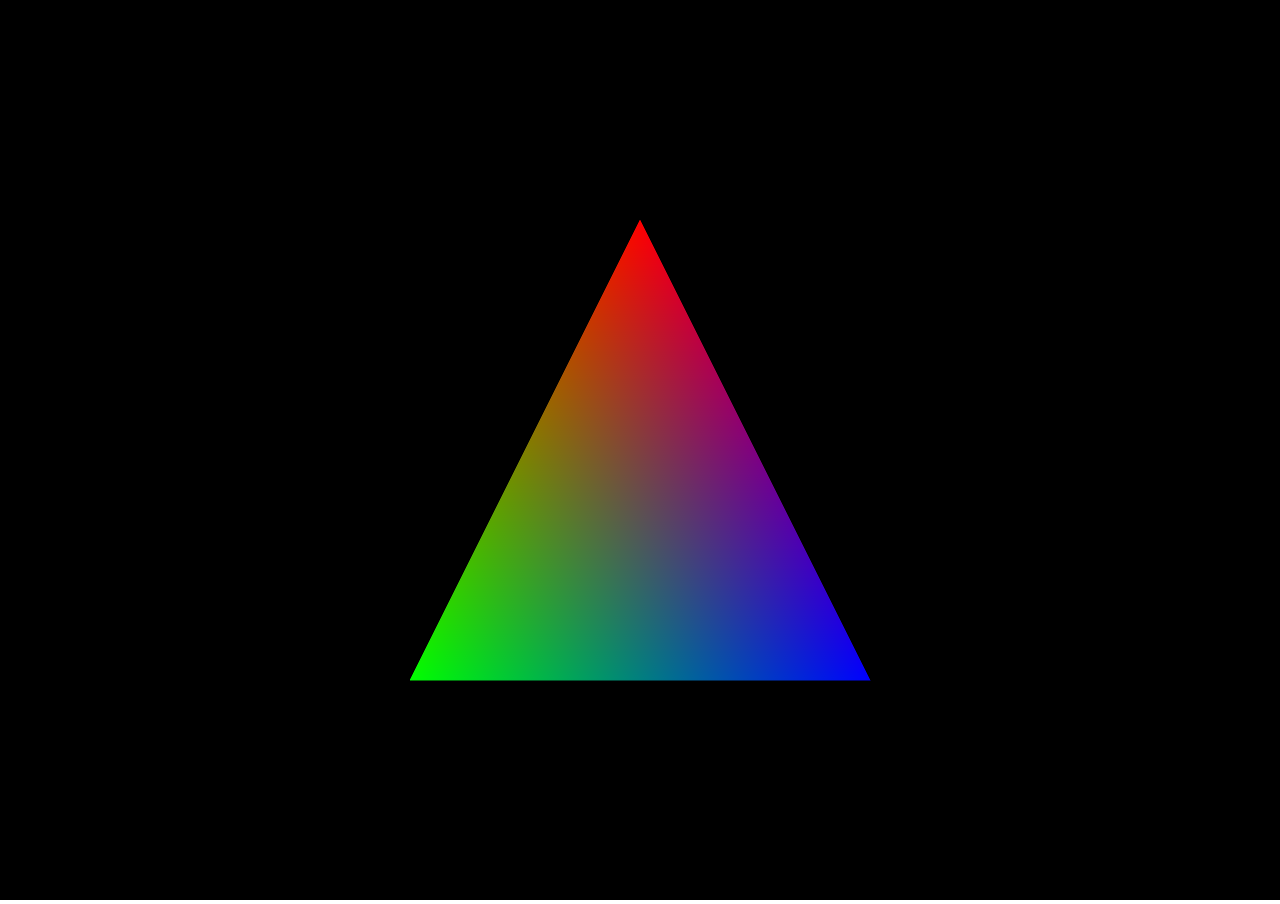
<file: index.html>
<!DOCTYPE html>
<html lang="en">

<head>
    <meta charset="UTF-8" />
    <title>Triangle</title>
    <link rel="icon" href="/icon.png" />
    <link rel="stylesheet" href="style.css">
    
</head>

<body >
    <!-- <h1>Press F to go fullscreen</h1> -->

    <canvas id="AMC" >
        Your Browser Does Not Support html5 Canvas Element
    </canvas>

    <script src="gl-matrix-min.js"></script>
    <script src="multicolored-triangle/Canvas.js"></script>
</body>

</html>
</file>
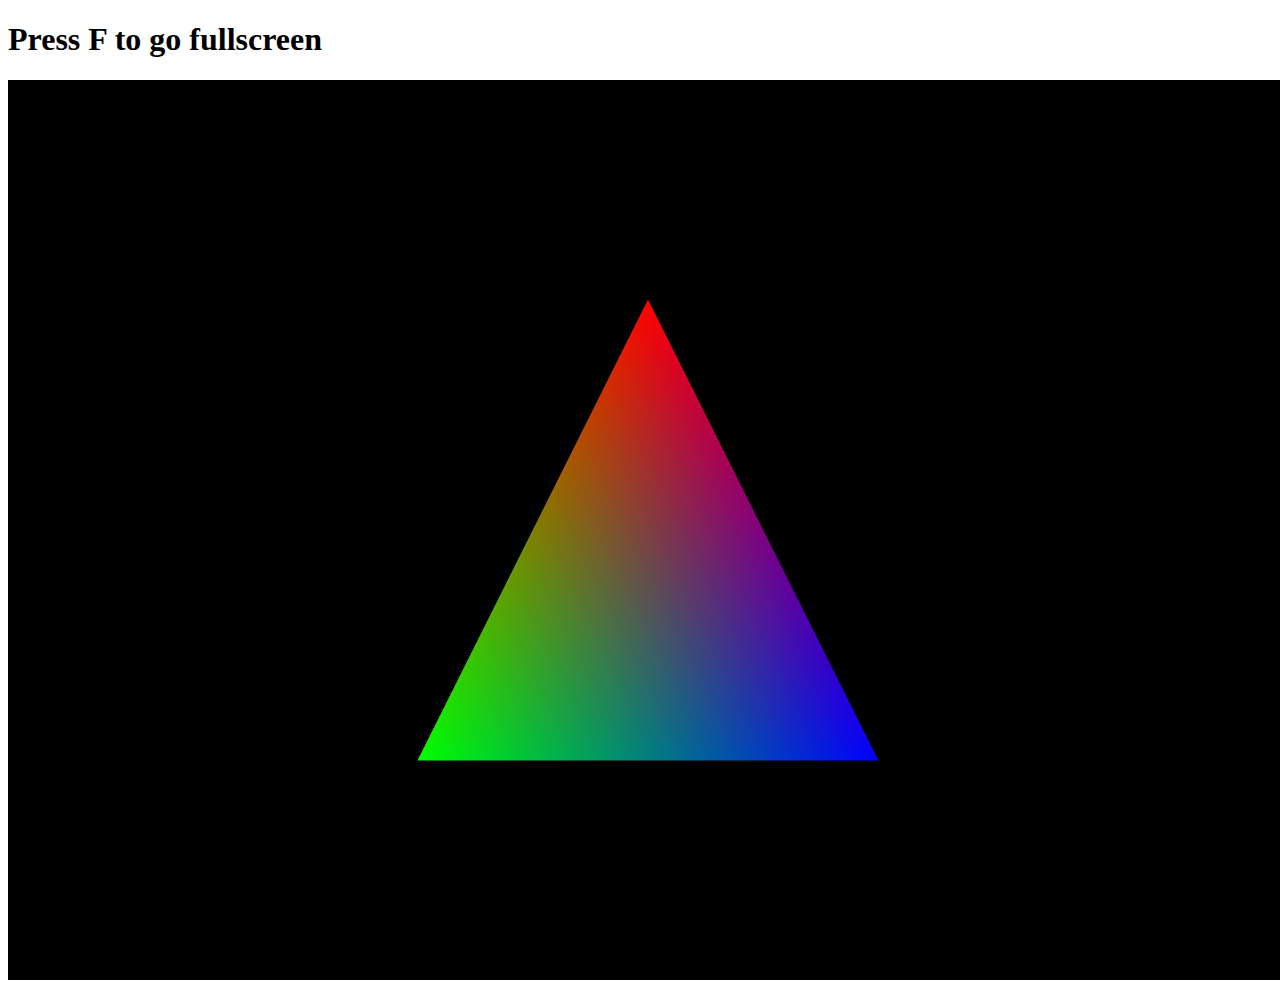
<file: multicolored-triangle/index.html>
<!DOCTYPE html>
<html lang="en">

<head>
    <meta charset="UTF-8" />
    <title>Triangle</title>
</head>

<body onload="main()">
    <h1>Press F to go fullscreen</h1>

    <canvas id="AMC" width="800" height="600">
        Your Browser Does Not Support html5 Canvas Element
    </canvas>

    <script src="Canvas.js"></script>
    <script src="./../gl-matrix-min.js"></script>
</body>

</html>
</file>
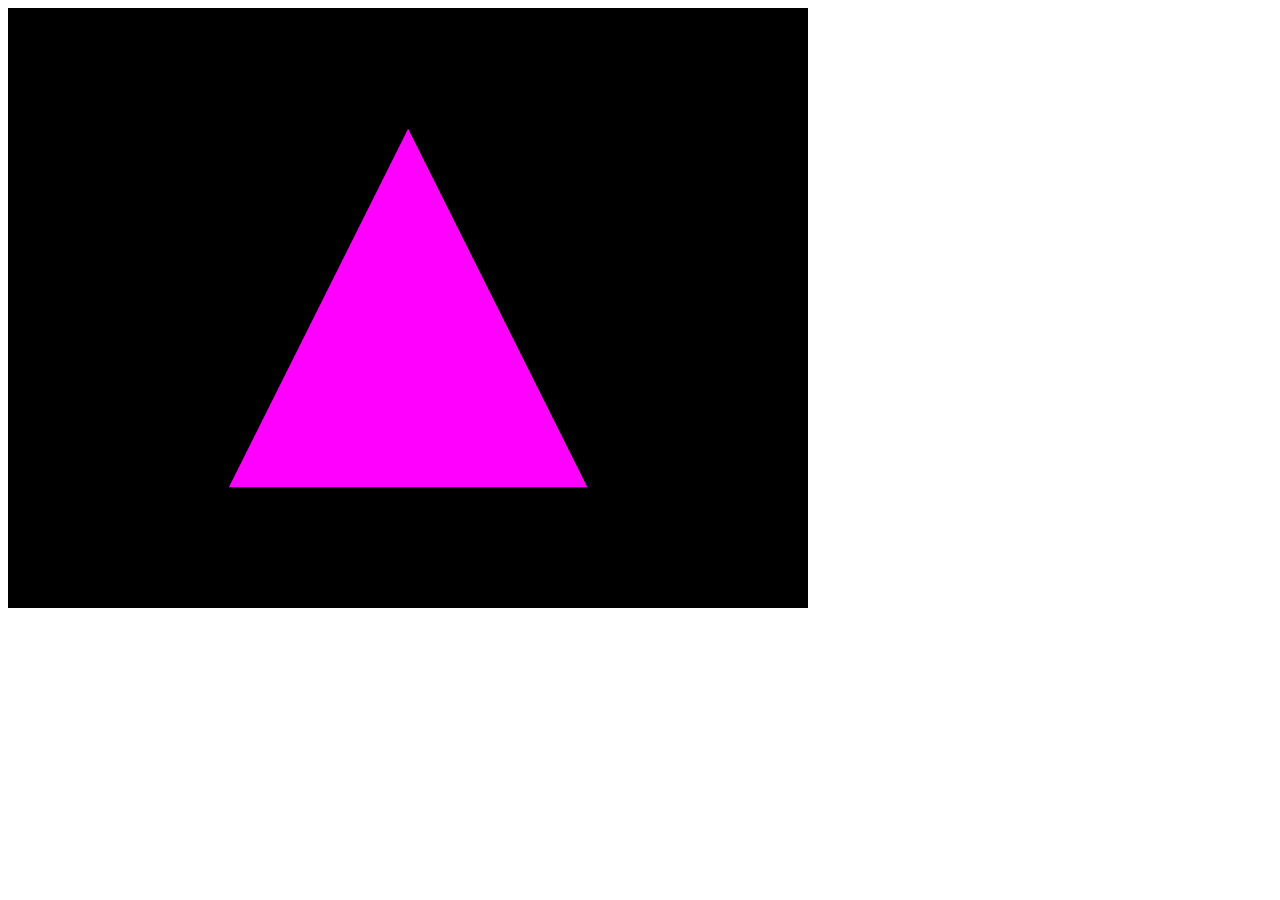
<file: triangle-perspective/Canvas.html>
<!DOCTYPE html>
<html lang="en">
    <head>
        <meta charset="UTF-8"/>
        <title>AMC:Canvas</title>
    </head>
    <body onload="main()">
        <canvas id="AMC" width="800" height="600">
            Your Browser Does Not Support html5 Canvas Element
        </canvas>
        <script src="Canvas.js"></script>
        <script src="gl-matrix-min.js"></script>
        <!-- <script src="gl-matrix.js"></script> -->
    </body>
</html>
</file>
<file: style.css>
body {
  overflow: hidden;
  margin: 0%;
}
</file>
